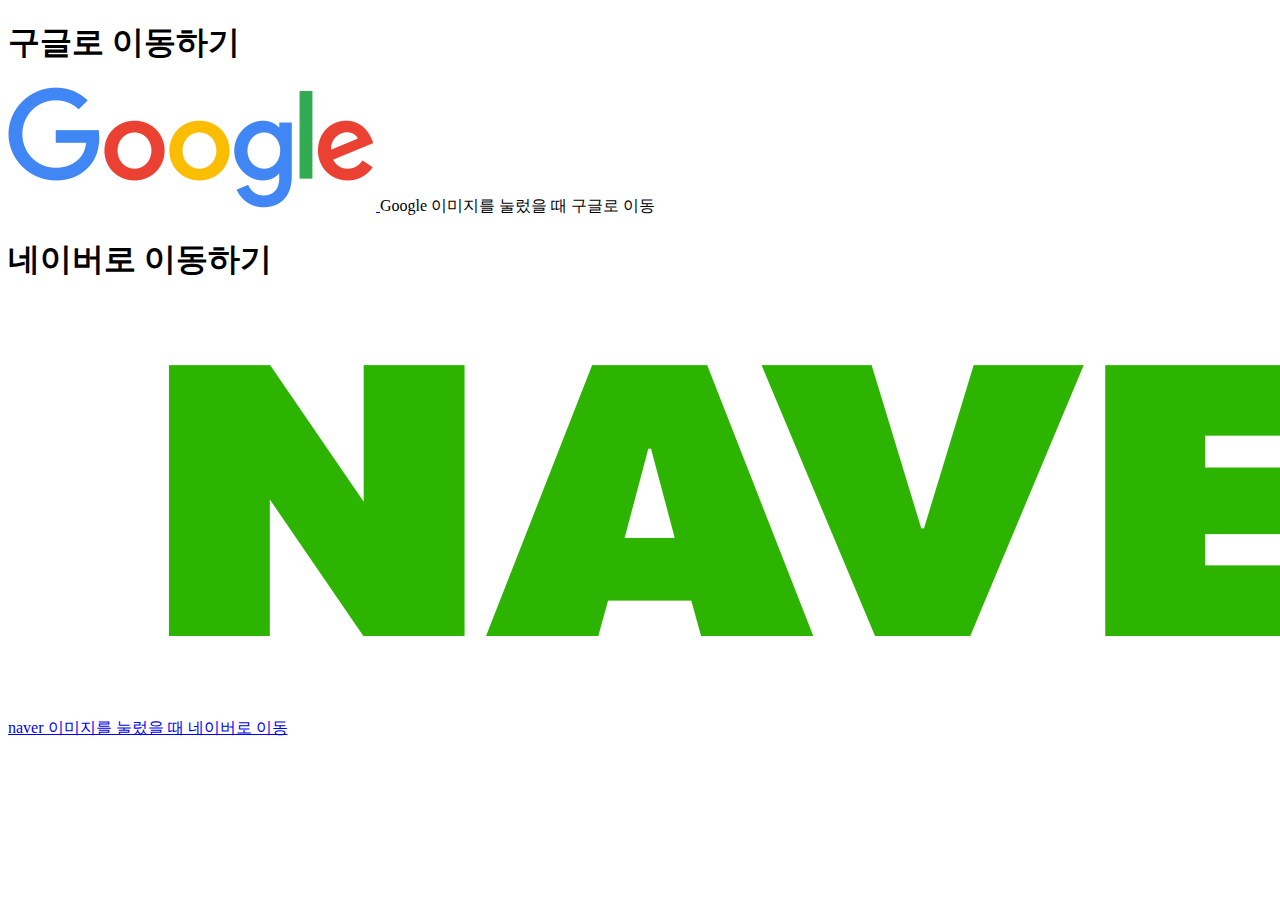
<file: hellow2/hellow/a태그/실습/index.html>
<!DOCTYPE html>
<html lang="en">
<head>
  <meta charset="UTF-8">
  <meta name="viewport" content="width=device-width, initial-scale=1.0">
  <title>Document</title>
</head>
<body>
  <div class="one">
    <h1>구글로 이동하기</h1>
    <a href="https://www.google.co.kr/?hl=ko">
      <img src="./images/google.png" alt="구글로고">
    </a>
    Google 이미지를 눌렀을 때 구글로 이동
  </div>
  <div class="two">
    <h1>네이버로 이동하기</h1>
    <a href="https://m.naver.com/">
      <img src="./images/naver.png" alt="네이버 로고">
      naver 이미지를 눌렀을 때 네이버로 이동
    </a>
  </div>
</body>
</html>
</file>
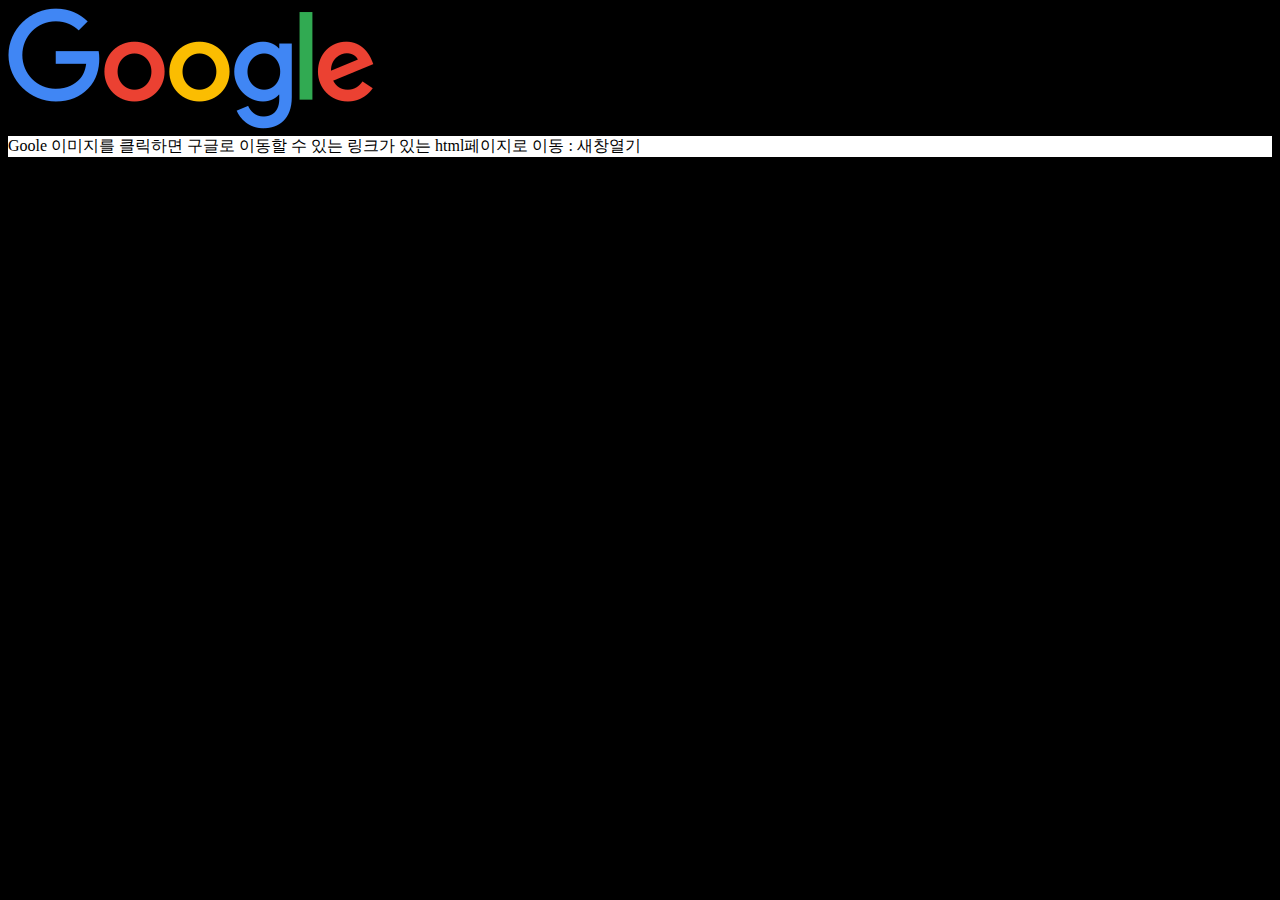
<file: hellow2/hellow/a태그2/실습2/index.html>
<!DOCTYPE html>
<html lang="en">
<head>
  <meta charset="UTF-8">
  <meta name="viewport" content="width=device-width, initial-scale=1.0">
  <title>태그실습2</title>
  <link rel="stylesheet" href="./syle.css">
</head>
<body>
  <div class="box">
    <img src="./image/google.png" alt="google-loge">
  </div>
  <div class="p">
    Goole 이미지를 클릭하면 구글로 이동할 수 있는 링크가 있는 html페이지로 이동 : 새창열기
  </div>
<div>
  hi
  <a href=""></a>  
</div>

</body>
</html>
</file>
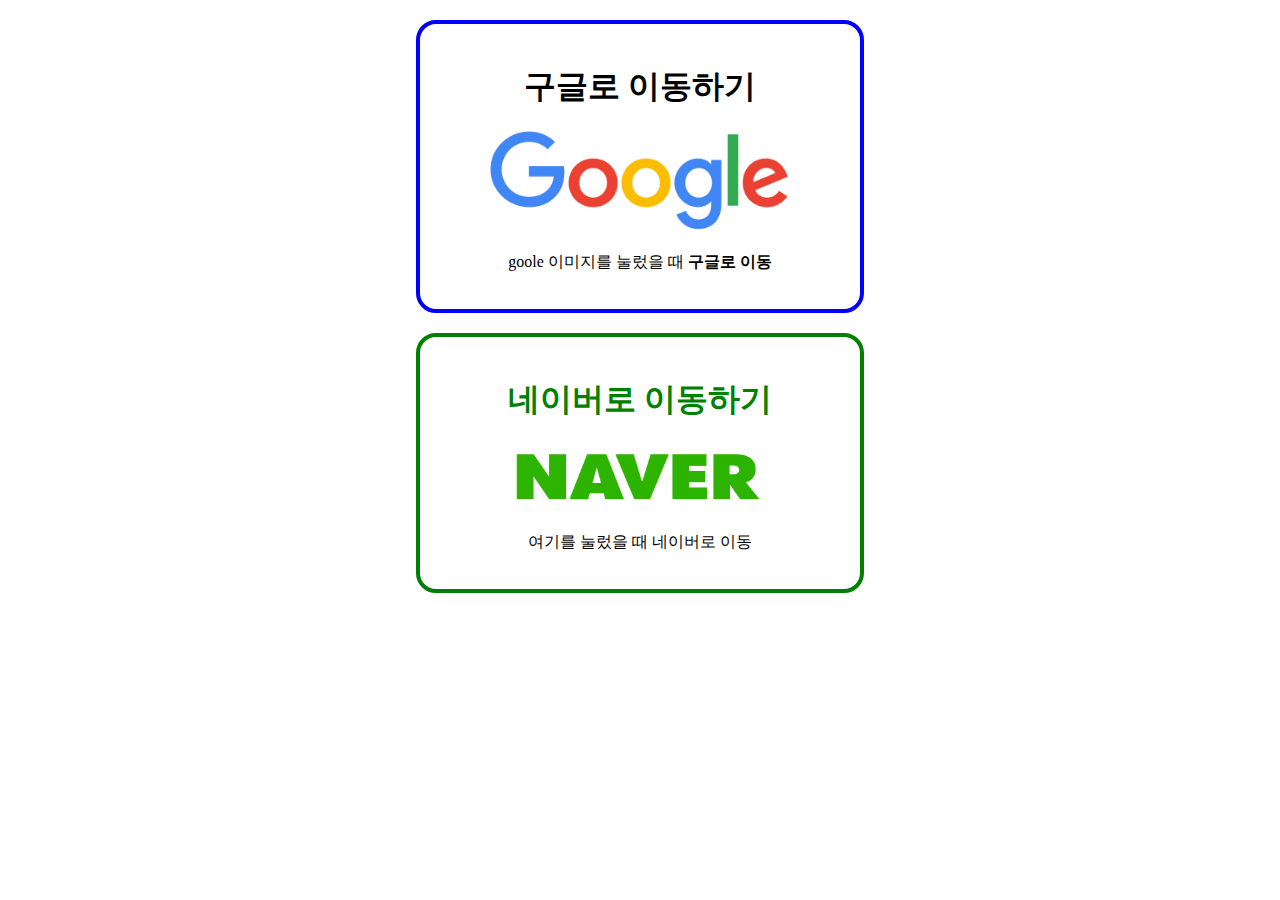
<file: hellow2/hellow/a태그정답/실습정답/index.html>
<!DOCTYPE html>
<html lang="en">
<head>
  <meta charset="UTF-8">
  <meta name="viewport" content="width=device-width, initial-scale=1.0">
  <title>태그실습-답안지</title>
  <link rel="stylesheet" href="./style.css">
</head>

<body>
  <div class="box google">
    <h1>구글로 이동하기</h1>
    <a href="https://www.google.co.kr/?hl=ko">
      <img src="./images/google.png" alt="google loge">
    </a>
    <p>goole 이미지를 눌렀을 때 <span class="text-bold">구글로 이동</span></p>
  </div>

  <div class="box naver">
  <h1 class="text-green"> 네이버로 이동하기</h1>
  <img src="./images/naver.png" alt="naver loge">
  <p><a href="https://m.naver.com/">여기</a>를 눌렀을 때 네이버로 이동</p>
  </div>
</body>
</html>
</file>
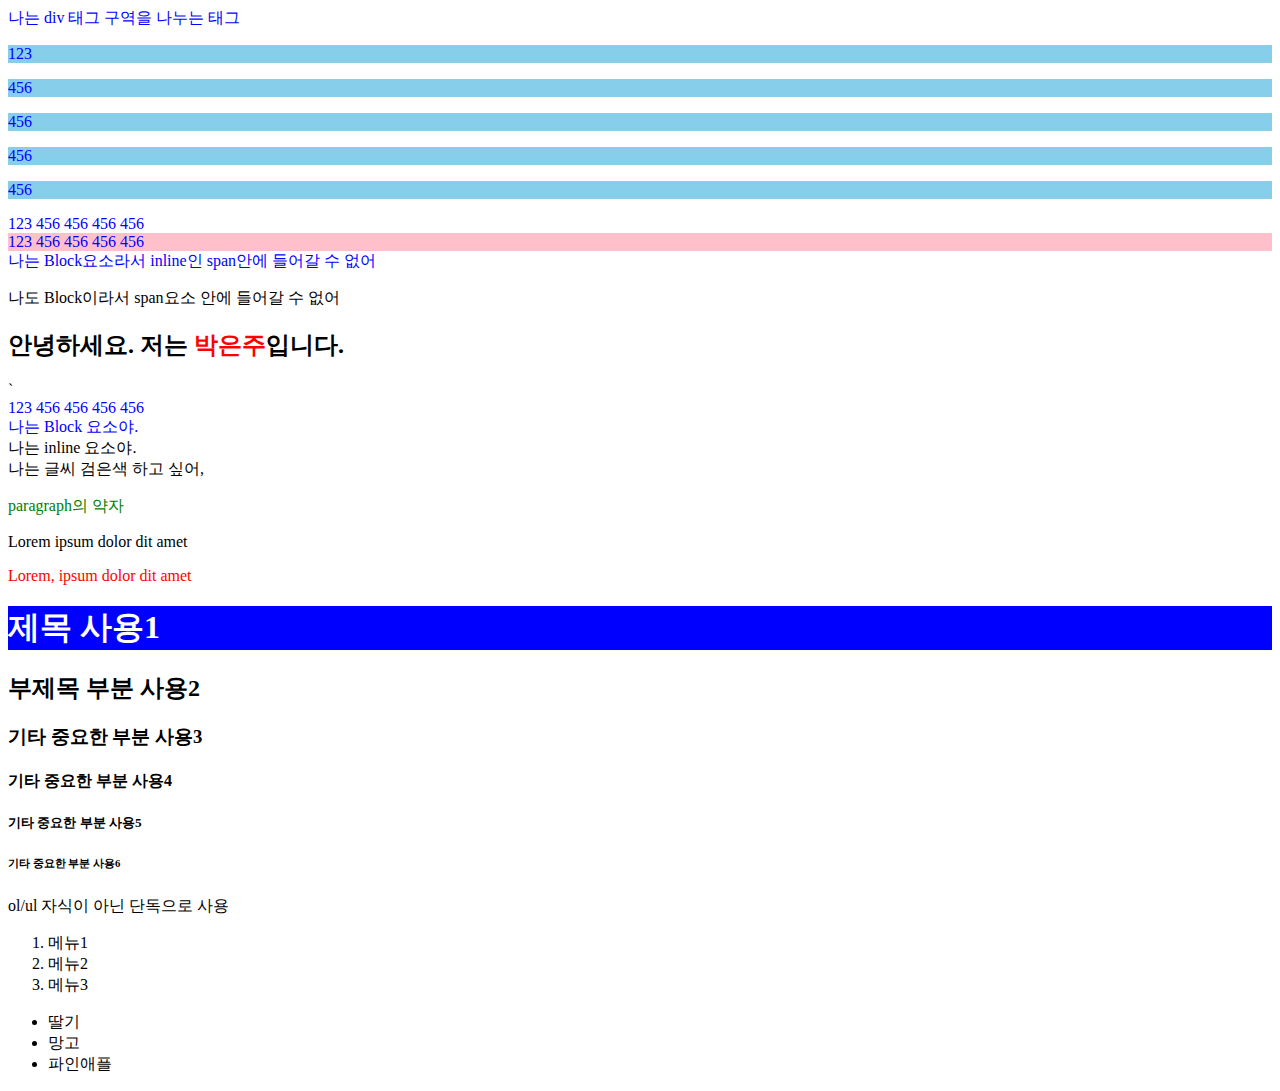
<file: hellow2/hellow/inde/x태그 연습.html>
<!DOCTYPE html>
<html lang="en">
<head>
    <meta charset="UTF-8">
    <meta name="viewport" content="width=device-width, initial-scale=1.0">
    <title>Document</title>
</head>
<style>
    div {
        color: blue;
    }

    /* class를 사용할 때는 중복이 가능하다. */
    /*  class를 사용할 때는 앞에 .을 붙여준다. */
    .text-black {
        color: black;
    }

    /* id를 사용할 때에는 #을 붙여준다. */
    /* id는 중복이 안돼고 무조껀 하나만 가능하다. */
    /* css 스타일링 할 떄는 id보다 class로 사용한다. */
    /* class < id 우선 순위 */
    /* white == #FFF */
    #BG-blue{
        background-color: blue;
        color: #FFF;
    }
    #text-green{color: green;}

    .text-red{
        color: red;
    }
    .sky p {background-color:skyblue;
    }

    .pink{background-color: pink;
    }

</style>
<body>
    <!-- 사용자 한테 보이지 않는 주석 -->
    <!-- div: 상자처럼 구역을 나누는 태그이다. -->
    <div>
    나는 div 태그 구역을 나누는 태그
    </div>
    <!-- block/lnline -->
    <!-- block: 가로 사이즈를 100% 차지하는 요소 : div, p, h1~6-->
    <!-- inline: 본인 내용만큼만 가로 사이즈 차지: span -->
    <div class="sky">
        <p>123</p>
        <p>456</p>
        <p>456</p>
        <p>456</p>
        <p>456</p>
    </div>
    
    <div class="sky">
        <span>123</span>
        <span>456</span>
        <span>456</span>
        <span>456</span>
        <span>456</span>
    </div>
    <div class="pink">
        <span>123</span>
        <span>456</span>
        <span>456</span>
        <span>456</span>
        <span>456</span>
    </div>
    <span>
    </span>
    <div>나는 Block요소라서 inline인 span안에 들어갈 수 없어</div>
    <p>나도 Block이라서 span요소 안에 들어갈 수 없어</p>
    <!-- span : Block 요소 안에 특정 부분에만 스타일을 적용하고 싶을 때 사용된다. -->
    <h2>안녕하세요. 저는 <span class="text-red">박은주</span>입니다.</h2>
    `    <div class="blue">
        <span>123</span>
        <span>456</span>
        <span>456</span>
        <span>456</span>
        <span>456</span>
    </div>
    <span>
    <div>
        나는 Block 요소야.
    </div>
    <span>
        나는 inline 요소야.
    </span>
    <div class="text-black">나는 글씨 검은색 하고 싶어,</div>

    <!-- p: 글 본문을 작성할 때에 많이 사용하는 태그 -->
    <p class="text-red" id="text-green">paragraph의 약자</p>
    <p>Lorem ipsum dolor dit amet</p>
    <p class="text-red">Lorem, ipsum dolor dit amet</p>

    <!-- >heading Tag 
    h1~h3까지 많이 사용된다.
사이트에서 중요한 제목 등을  -->
    <h1 id="BG-blue">제목 사용1</h1>
    <h2>부제목 부분 사용2</h2>
    <h3>기타 중요한 부분 사용3</h3>
    <h4>기타 중요한 부분 사용4</h4>
    <h5>기타 중요한 부분 사용5</h5>
    <h6>기타 중요한 부분 사용6</h6>
        <li>ol/ul 자식이 아닌 단독으로 사용</li>
    <!-- Ordered List : 순서가 중요한 리스트 작성 -->
    <ol>
        <li>메뉴1</li>
        <li>메뉴2</li>
        <li>메뉴3</li>
    </ol>

    <!-- Unordered List : 순서가 중요하지 않은 리스트 => ul -->
    <ul>
        <li>딸기</li>
        <li>망고</li>
        <li>파인애플</li
    </ul>
</body>
</html>
</file>
<file: hellow2/hellow/a태그2/실습2/syle.css>
body{
  background-color: black;
}

.p{
  background-color: white;
}
</file>
<file: hellow2/hellow/a태그정답/실습정답/style.css>
a{
  color: black;
  text-decoration: none;
}

.box{
  width: 400px;
  margin: 20px auto;
  padding: 20px;
  /* text-align 기본값은 lleft
    text-align 속성으로 이미지도 정렬할 수 있다.
  text-align 속성으로 이미지 정렬할 때는 부모에게 적용
  */
    text-align: center;
    border-radius: 20px;

}

.google{
  border: 4px solid blue;
}

.naver{
  border: 4px solid green;
}

img{
  width: 300px;
  text-align: center;
}

.text-bold{
  font-weight: 700;
}

.text-green{
  color: green;
}
</file>
